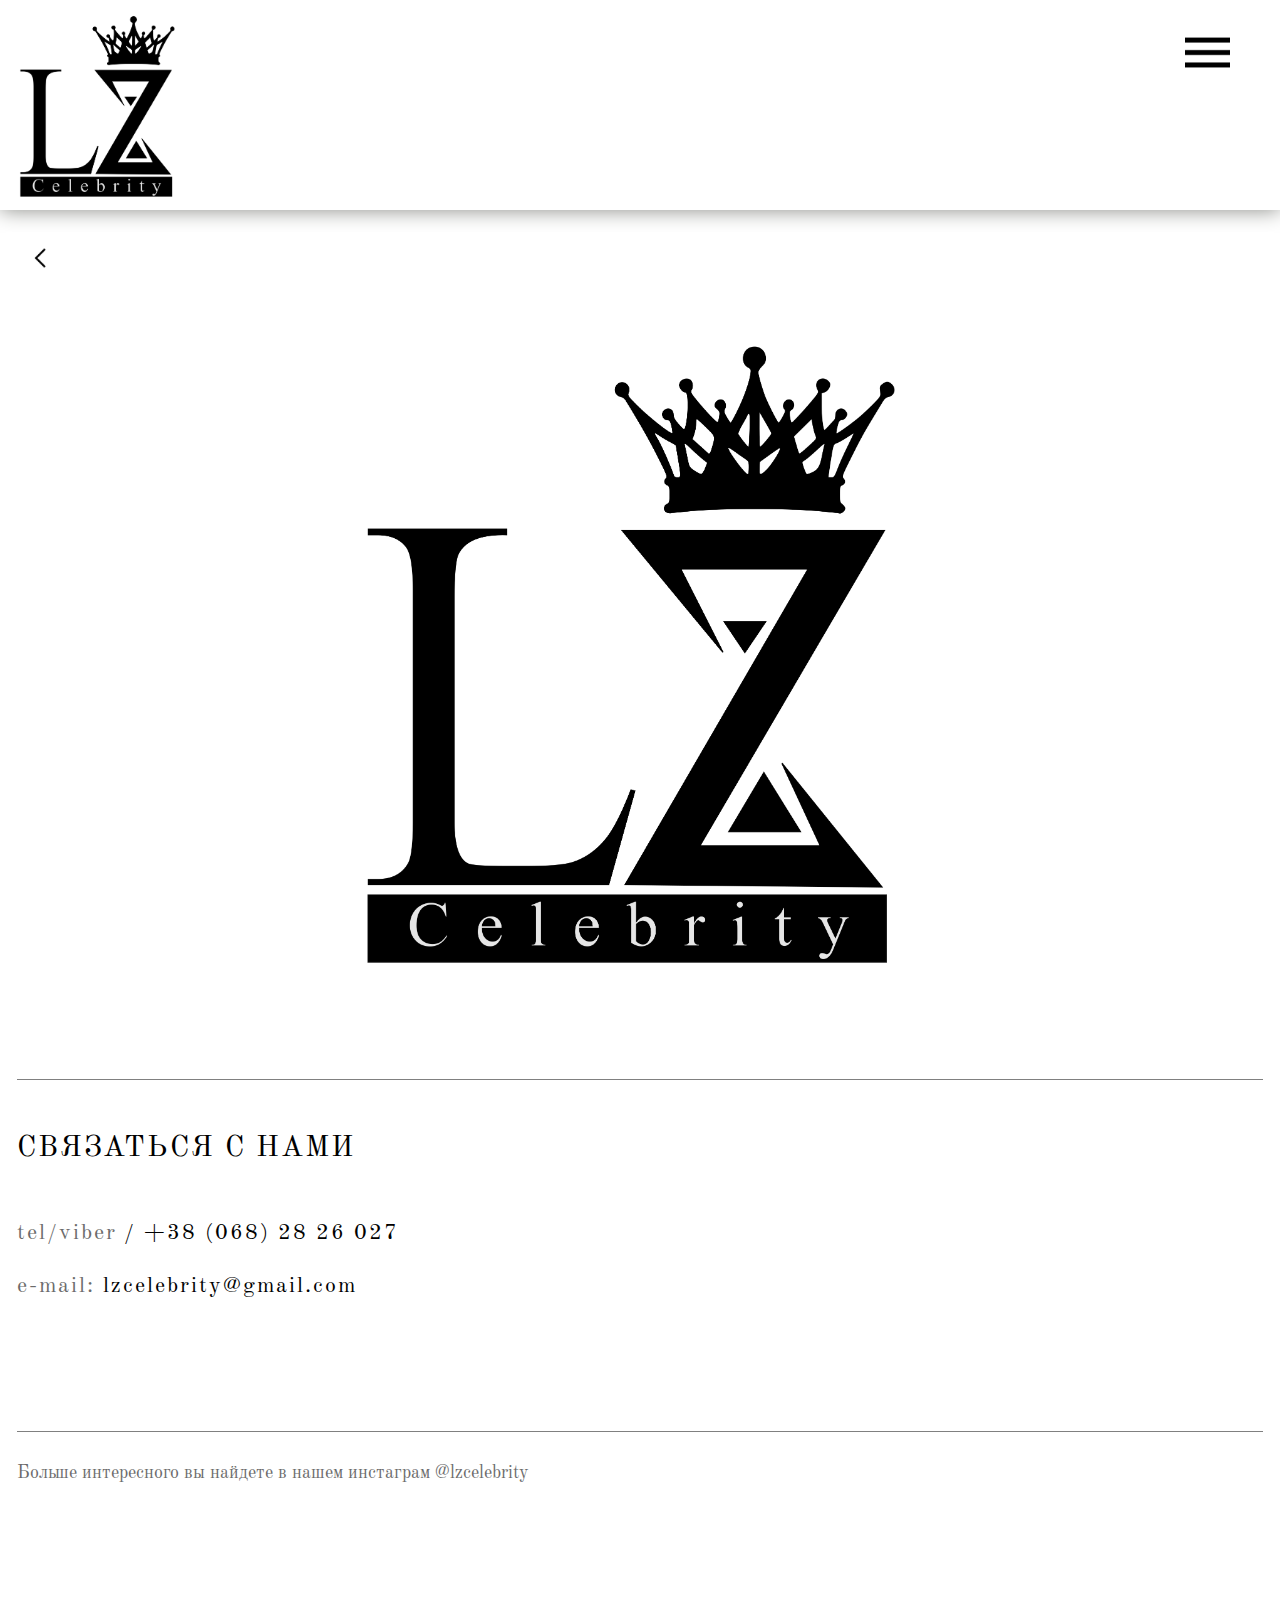
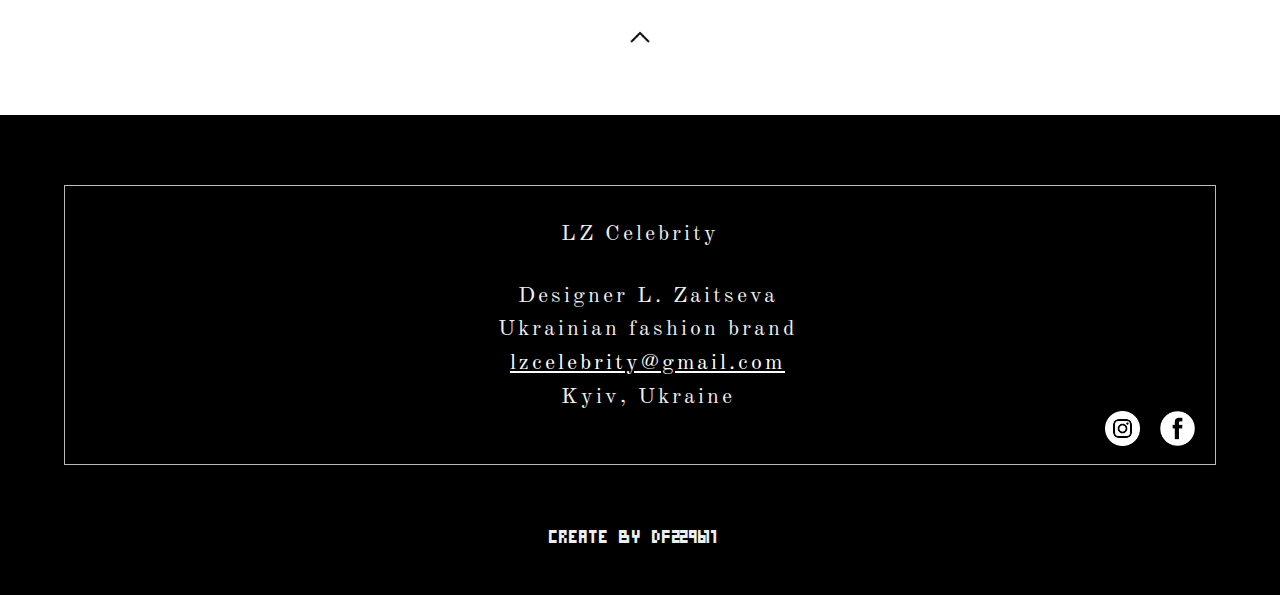
<file: contact.html>
<!DOCTYPE html>
<html>
<head>
	<meta charset="utf-8">
	<meta name="viewport" content="width=device-width, initial-scale=0.7">
	<link rel="stylesheet" href="css/style.css">
	<script src="src/scrollTop.js"></script>
	<script src="src/dropMenu.js"></script>
	<script src="src/loadPage.js"></script>
</head>
<body>

	<!-- HEADRE -->
	<header id="header"></header>

	<div class="bodyblock">
		
		<div class="panel"><a href="index.html"><img src="img/left.png"></a></div>


		<div class="contact">
			 <div class="column">
				<img src="img/logo.png">
			</div>
		</div>

		<div class="viewtext">
			<br>
			<br>
			<hr>
			<br>
			<br>
			<p><span class="fb27">СВЯЗАТЬСЯ С НАМИ</span></p>
			<br>
			<br>
			<p><span class="fg20">tel/viber</span>
			<span class="fb20">/ +38 (068) 28 26 027</span></p>
			<br>
			<p><span class="fg20">e-mail:</span><span class="fb20"> lzcelebrity@gmail.com</span></p>
			<br>
			<br>
			<br>
			<br>
			<br>
			<hr>
			<br>
			<p><span class="fg18">Больше интересного вы найдете в нашем инстаграм @lzcelebrity</span></p>
			<br>
			<br>
			<br>


		</div>
<!--		<div class="top"> <a href="#" id="up" onclick="return up()">наверх</a> </div> -->
		<div class="top"> <a href="#" id="up" onclick="return up()"><img src="img/up.png"></a></div>
	</div>

	<!-- FOOTER -->
	<footer id="footer"></footer>

</body>
</html>
</file>
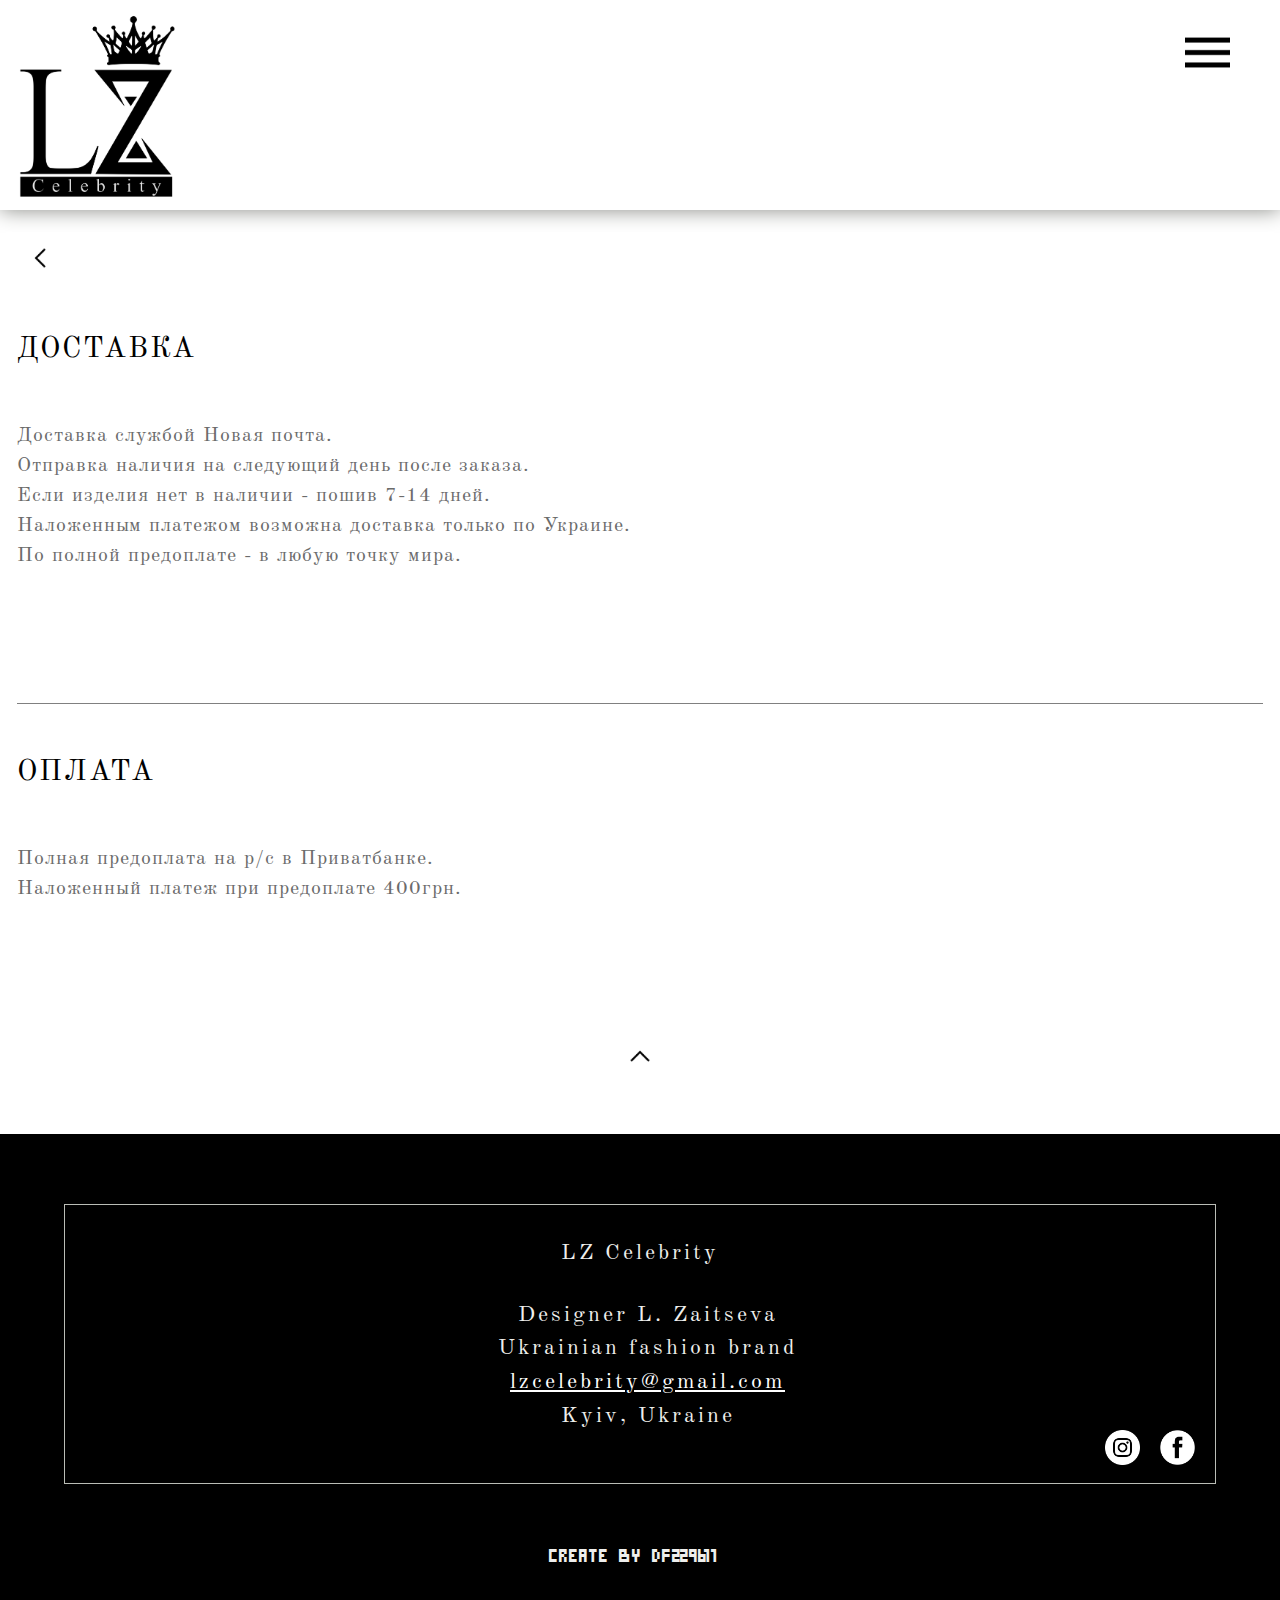
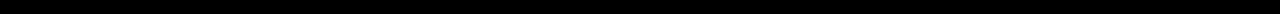
<file: payment.html>
<!DOCTYPE html>
<html>
<head>
	<meta charset="utf-8">
	<meta name="viewport" content="width=device-width, initial-scale=0.7">
	<link rel="stylesheet" href="css/style.css">
	<script src="src/scrollTop.js"></script>
	<script src="src/dropMenu.js"></script>
	<script src="src/loadPage.js"></script>
</head>
<body>
	
	<!-- HEADRE -->
	<header id="header"></header>

	<div class="bodyblock">
		
		<div class="panel"><a class="fbp20" href="index.html"><img src="img/left.png"></a></div>


		<div class="viewtext">
			<p><span class="fb27">ДОСТАВКА</span></p>
			<br>
			<br>
			<p><span class="fg19">Доставка службой Новая почта.<span></p>
			<p><span class="fg19">Отправка наличия на следующий день после заказа.<span></p>
			<p><span class="fg19">Если изделия нет в наличии - пошив 7-14 дней.<span></p>
			<p><span class="fg19">Наложенным платежом возможна доставка только по Украине.<span></p>
			<p><span class="fg19">По полной предоплате - в любую точку мира.<span></p>
			<br>
			<br>
			<br>
			<br>
			<br>
			<hr>
			<br>
			<br>
			<p><span class="fb27">ОПЛАТА</span></p>
			<br>
			<br>
			<p><span class="fg19">Полная предоплата на р/с в Приватбанке.<span></p>
			<p><span class="fg19">Наложенный платеж при предоплате 400грн.<span></p>
			<br>
			<br>
			<br>

		</div>
<!--		<div class="top"> <a href="#" id="up" onclick="return up()">наверх</a> </div> -->
		<div class="top"> <a href="#" id="up" onclick="return up()"><img src="img/up.png"></a></div>
	</div>

	<!-- FOOTER -->
	<footer id="footer"></footer>

</body>
</html>
</file>
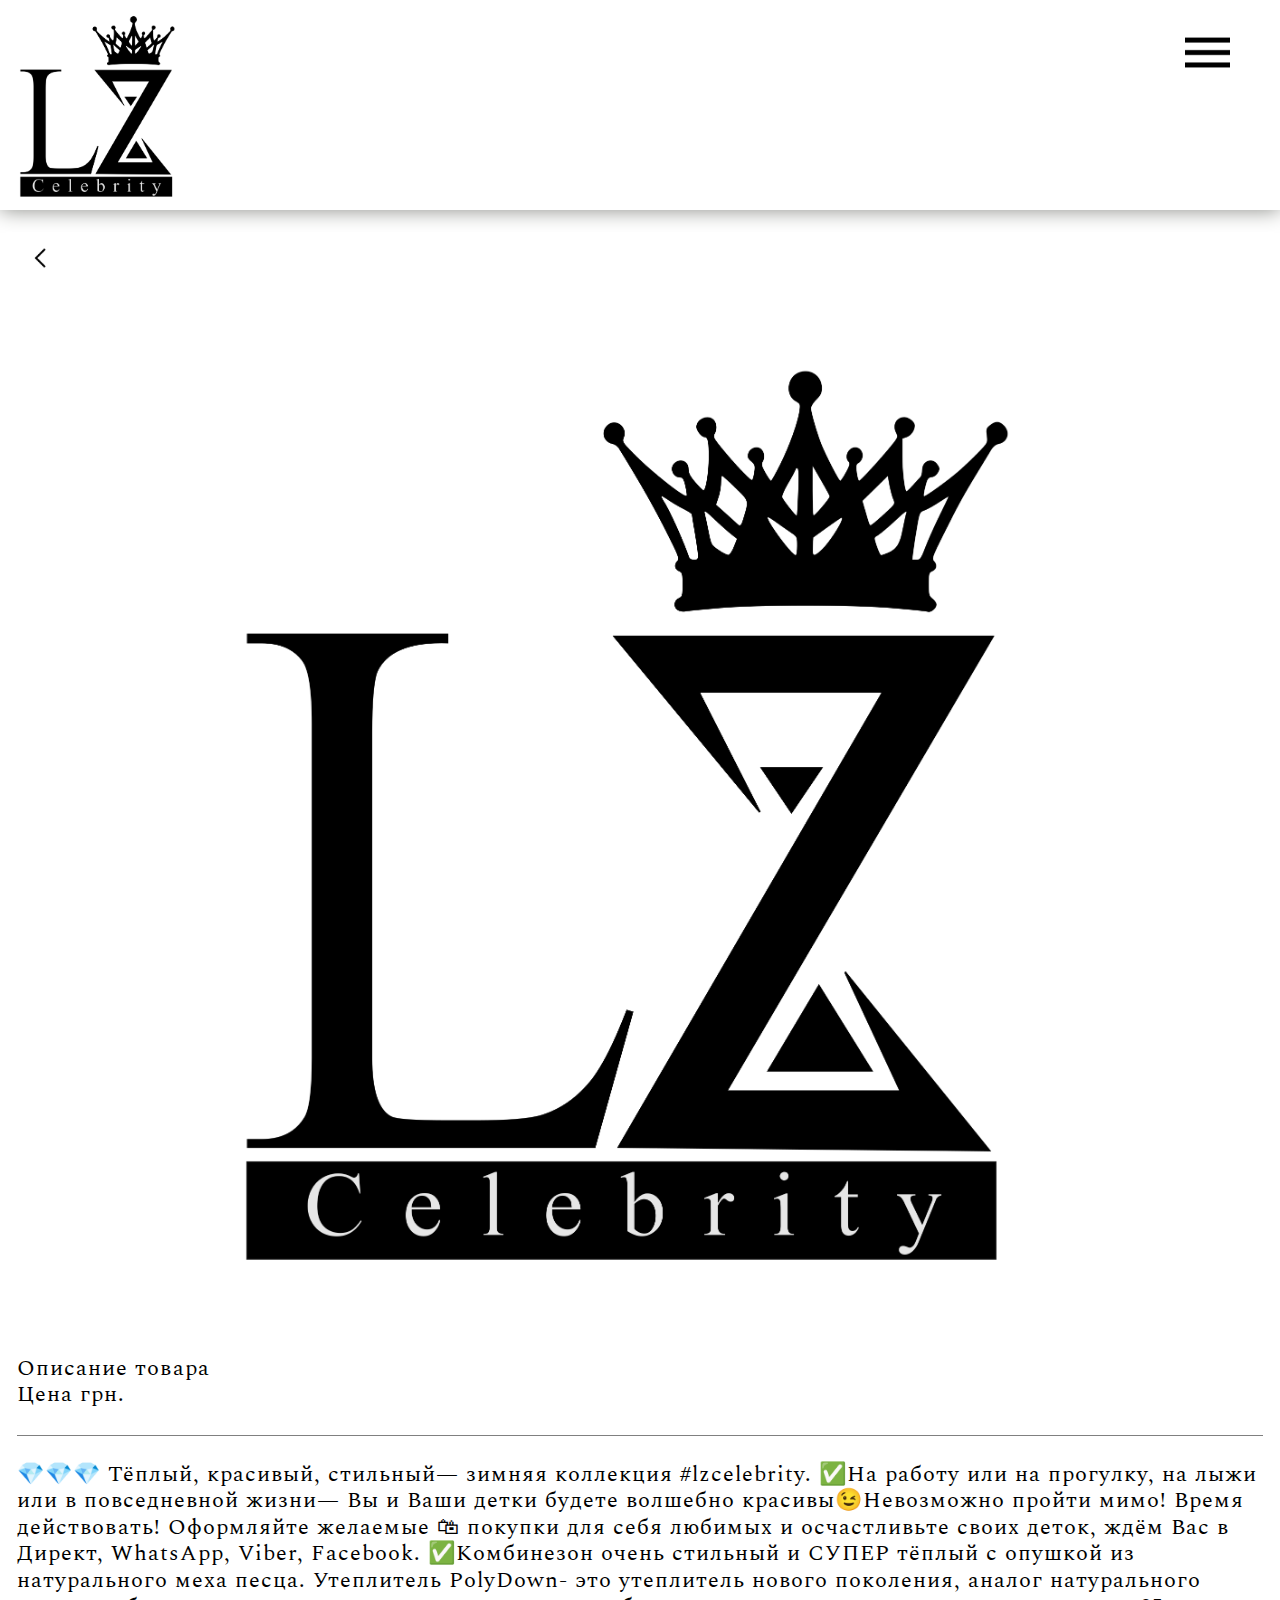
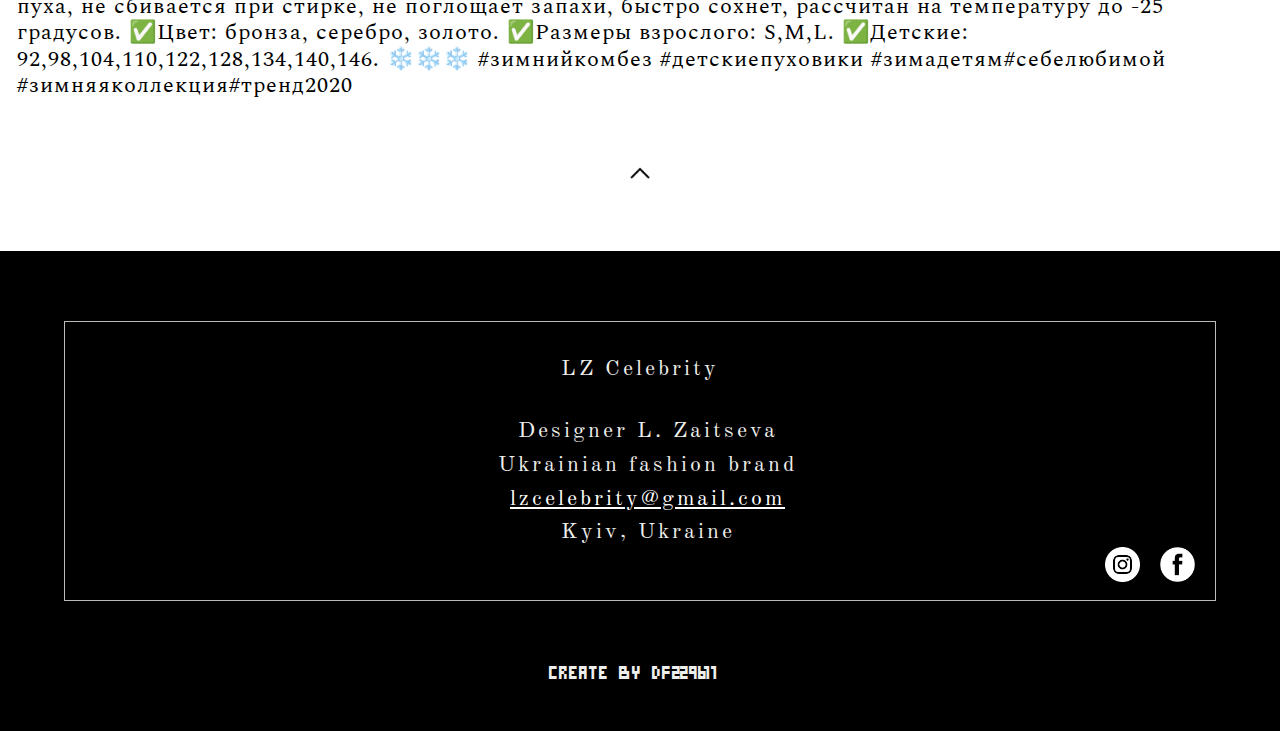
<file: v0000.html>
<!DOCTYPE html>
<html>
<head>
	<meta charset="utf-8">
	<meta name="viewport" content="width=device-width, initial-scale=0.7">
	<link rel="stylesheet" href="css/style.css">
	<script src="src/scrollTop.js"></script>
	<script src="src/dropMenu.js"></script>
	<script src="src/loadPage.js"></script>
</head>
<body>

	<!-- HEADRE -->
	<header id="header"></header>
	
	<div class="bodyblock">
		
		<!-- <div class="panel"><a href="index.html">магазин</a></div> -->
		<div class="panel"><a href="index.html"><img src="img/left.png"></a></div>

		<div class="row">
			 <div class="column">
				<img src="img/logo.png">
			</div>
		</div>

		<div class="viewtext">
			<br>
			<p>Описание товара</p>
			<p>Цена грн.</p>
			<br>
			<hr>
			<br>
			<p>
			💎💎💎 Тёплый, красивый, стильный— зимняя коллекция #lzcelebrity. ✅На работу или на прогулку, на лыжи или в повседневной жизни— Вы и Ваши детки будете волшебно красивы😉Невозможно пройти мимо! Время действовать! Оформляйте желаемые 🛍 покупки для себя любимых и осчастливьте своих деток, ждём Вас в Директ, WhatsApp, Viber, Facebook. ✅Комбинезон очень стильный и СУПЕР тёплый с опушкой из натурального меха песца. Утеплитель PolyDown- это утеплитель нового поколения, аналог натурального пуха, не сбивается при стирке, не поглощает запахи, быстро сохнет, рассчитан на температуру до -25 градусов.
			✅Цвет: бронза, серебро, золото.
			✅Размеры взрослого: S,M,L.
			✅Детские: 92,98,104,110,122,128,134,140,146. ❄️❄️❄️
			#зимнийкомбез #детскиепуховики #зимадетям#себелюбимой #зимняяколлекция#тренд2020
			</p>

		</div>

		<div class="top"> <a href="#" id="up" onclick="return up()"><img src="img/up.png"></a></div>
	</div>

	<!-- FOOTER -->
	<footer id="footer"></footer>

</body>
</html>
</file>
<file: css/style.css>
* {
	margin: 0; padding: 0; 
	box-sizing: border-box;
}

@font-face {
	font-family: PixelCyr;					/* Гарнитура шрифта */
    src: url('../fonts/PixelCyr.ttf');		/* Путь к файлу со шрифтом */ 
}

@font-face {
	font-family: FontAll;					/* Гарнитура шрифта */
    src: url('../fonts/OldStandardTT-Regular.ttf');		/* Путь к файлу со шрифтом */ 
}

@font-face {
	font-family: FontV;					/* Гарнитура шрифта */
    src: url('../fonts/Spectral-Regular.ttf');		/* Путь к файлу со шрифтом */ 
}


body{
	background-color: white;				/* Цвет фона веб-страницы */
} 

hr {
	margin: 0px auto;
	width: 100%;
	border: none; /* Убираем границу */
	background-color: grey; /* Цвет линии */
    color: red; /* Цвет линии для IE6-7 */
    height: 1px; /* Толщина линии */
}

header{

	height: 200px;
	/*background: url(../img/wood.png) repeat-x center top;*/
	background-color: white;
	text-align: center;
	padding-top: 0px;
	padding-bottom: 0px;
	font-family: FontAll;
	border: 0px solid #BABDB6FF;
	font-weight: bold;
	font-style: normal;
	font-size: 100%;
	color: black;
	box-shadow: 0 0 20px #888A85FF;	
}

.block{
	margin: 0px auto;
	width: 99%;
	margin-top: 0px;
	margin-bottom: 0px;
	padding-left: 0px;
	padding-right: 0px;
	padding-top: 0px;
	padding-bottom: 0px; 
	border: 0px solid #BABDB6FF;
	border-radius: 0px;
	box-shadow: 0 0 0px #888A85FF;
	font-size: 20px;
	font-family: FontAll;
	float: left;

}

.bodyblock{
	background-color: white;			/* Цвет фона веб-страницы */
	margin: 0px auto;
	width: 99%;
	margin-top: 22px;
	margin-bottom: 50px;
	padding-left: 10px;
	padding-right: 10px;
	padding-top: 0px;
	padding-bottom: 0px; 
	border: 1px solid white;
	font-size: 20px;
	font-family: FontAll;
}


.logo{
	cursor: pointer;
	width: 35%;							/* Ширина блока */
	height: 95%;						/* Высота блока */
	background: url(../img/logo.png);	/* Путь к фоновому рисунку */
	background-repeat: no-repeat;		/* Повторяем фон */
	background-position: top left;		/* Положение фона */
	background-size: contain;			/* Масштабируем фон */
	float: left;						/* Обтекание блока */
	border: 0px solid #000000FF;		/* Контур блока */
	font-family: FontAll;				/* Шрифт блока */
	font-size: 50px;					/* Размер шрифта блока */
	color: black;						/* Цвет текста блока */
	margin-left: 0px;					/* Отступ блока слева */
	margin-top: 0px;					/* Отступ блока сверху */
}

.logo a{
    color: #919191;			/* Цвет ссылок */
	text-decoration: none;	/* Отменяем подчеркивание у ссылки */
	background-color:  white;
}

.logo a:visited {
	color: #919191;			/* Цвет посещенных ссылок */
	text-decoration: none;	/* Отменяем подчеркивание у ссылки */

}

.logo a:active {
	color: white;			/* Цвет активных ссылок */
	text-decoration: none;	/* Отменяем подчеркивание у ссылки */
	background-color:  black;	
}

.content{
    display: block;
    cursor: pointer;
	background-color: #fcfcfc;			/* Цвет фона блока */
	margin: 0px auto;
	width: 90%;
	margin-top: 80px;
	margin-bottom: 80px;
	padding-left: 0%;
	padding-right: 0%;
	padding-top: 0%;
	padding-bottom: 0%; 
	border: 0px solid #D2D2D2FF;
	border-radius: 0px;
	box-shadow: 0 0 15px #888A85FF;
	font-family: FontAll;
	font-size: 22px;
	letter-spacing: 1px;
	line-height: 1.2;
}

.content p{
	margin-left: 25px;
	margin-top: 15px;
}

.content img{
    display: block; /* Блочный элемент (для старых браузеров) */
    margin: 0 auto; /* Выравнивание по центру */
	width: 100%;	/* Ширина */
}

footer{
	border: 0px solid #BABDB6FF;
	height: 480px;
	width:  100%;
	text-align:center;
	background-color: #000000FF;
	margin-top: 0px;
	padding-top: 30px;
	padding-bottom: 30px;
	color: #D3D7CFFF;
	font-family: FontAll;
	float: left;
}

.information{
	width: 90%;
	height: 280px;
	margin: 0px auto;
	float: left;
	border:1px solid #BABDB6FF;
	font-family: FontAll;
	font-size: 22px;
	color: #EEEEECFF;
	margin-left: 5%;
	margin-top: 40px;
	margin-bottom: 0px;
	padding-top: 5px;
	letter-spacing: 3px;
	line-height: 1.3;
}

.information p{
	text-align: center;
	margin-left: 15px;
	margin-top: 5px;
}

.information a{
    color: white;			/* Цвет ссылок */
}

.information a:visited {
	color: #cecece;			/* Цвет посещенных ссылок */
}

.information a:active {
	color: #ffff00;			/* Цвет активных ссылок */
}

.creator{
	width: 99%;
	height: 30px;
	float: left;
	border: 0px solid #BABDB6FF;
	font-family: PixelCyr;
	font-size: 18px;
	color: #EEEEECFF;
	margin-left: 0px;
	margin-top: 60px;
}

/* Меню навигации */

.navbar {
    overflow: hidden;
    background-color: white;
    border: 0px solid #BABDB6FF;
	font-family: FontAll;
    float: right;
	letter-spacing: 6px;
	font-style: normal;
	font-weight: normal;
}

.navbar a {
    float: left;
    font-size: 21px;
    color: black;
    text-align: center;
    padding: 14px 16px;
    text-decoration: none;
    float: left;			/* left */
    margin-top: 30px;
}

/* Впадающее меню */
.dropdown {
    float: left;			/* left */
    overflow: hidden;
}

/* Меню выпадения решетка*/
.dropdown .dropbtn {
    cursor: pointer;
    font-size: 21px;    
    border: none;
    outline: none;
    color: white;
    padding: 14px 16px;
    background-color: inherit;
    font-family: inherit;
	margin-left: 20px;
    margin-right: 50px;
    margin-top: 30px;
	width: 45px;
	height: 45px;
	background: url(../img/60510.png);		/* Путь к фоновому рисунку */
	background-repeat: no-repeat;			/* Повторяем фон */
	background-position: top center;		/* Положение фона */
	background-size: contain;				/* Масштабируем фон */
}

/* Меню при наведении */
.navbar a:hover, .dropdown:hover .dropbtn, .dropbtn:focus {
    background-color: white;
}

/* Выпадающий блок */
.dropdown-content {
    display: none;
    position: absolute;
    background-color: #E8E8E8;
    min-width: 320px;
    min-height: 250px;
	border: 0px solid #D2D2D2FF;
	border-radius: 0px;
    box-shadow: 0px 8px 16px 10px #888A85FF;
    z-index: 1;
    right: 5%;
    padding-left: 10px;
    padding-right: 10px;
    padding-top: 10px;
    padding-bottom: 20px;
}

/* То что внутри выпадающего блока */
.dropdown-content a {
    float: none;
    color: grey;
    padding: 2% 15px;
    text-decoration: none;
    display: block;
    text-align: left;
    color: black;
}

.dropdown-content a:hover {
    background-color: #ddd;
}

.show {
    display: block;
}

/* наверх */
.top a {
    display: -ms-flexbox; /* IE10 */
    display: flex;
    -ms-flex-wrap: wrap; /* IE10 */
    width: 50px;
    height: 50px;
	margin: 0px auto;
	border: 0px solid #D2D2D2FF;
	font-size: 50px;
	text-decoration: none;	/* Отменяем подчеркивание у ссылки */
	border-radius: 50px;
}

.top img{
	width:  100%;
}

.row {
    display: -ms-flexbox; /* IE10 */
    display: flex;
    -ms-flex-wrap: wrap; /* IE10 */
    flex-wrap: wrap;
    padding: 0 4px;
    border: 0px solid #D2D2D2FF;
	max-width: 85%;
	margin: 0 auto;
}

* Create four equal columns that sits next to each other */
.column {
    -ms-flex: 25%; /* IE10 */
    flex: 25%;
    max-width: 25%;
    padding: 0 4px;
}

.column img {
    margin-top: 8px;
    vertical-align: middle;
    width:  100%;
}

.viewtext{
    
    display: block; /* Блочный элемент (для старых браузеров) */
	background-color: #FFFFFF;			/* Цвет фона блока */
	/* margin: 0px auto; */
	width: 100%;
	margin-top: 50px;
	margin-bottom: 50px;
	border: 0px solid #D2D2D2FF;
	font-size: 22px;
	font-family: FontV;
	float: left;
	letter-spacing: 1px;
	line-height: 1.2;
}

.viewtext p{

	text-align: left;
}

.contact{

    display: block;
	margin: 0 auto;
    border: 0px solid #D2D2D2FF;
	max-width: 45%;
}

/* Responsive layout - makes a two column-layout instead of four columns */
@media screen {
	header{
		height: 210px;
	}
    
    .content {
        width: 60%;
    }
	
	.row {
        max-width: 80%;
	}

	.contact {
        max-width: 55%;
	}
}

/* Responsive layout - makes a two column-layout instead of four columns */
@media screen and (max-width: 800px) {

	/* Меньше 800px*/

    .column {
        -ms-flex: 100%;
        flex: 100%;
        max-width: 100%;
    }

	header{
		height: 180px;
	}

    .content {
        width: 90%;
    }

	.row {
        max-width: 100%;
	}
	
	.contact{
        max-width: 90%;
	}
}


.panel {
    display: -ms-flexbox; /* IE10 */
    display: flex;
    -ms-flex-wrap: wrap; /* IE10 */
    width: 50px;
    height: 50px;
	border: 0px solid #D2D2D2FF;
	font-family: FontAll;
	font-size: 28px;
	text-decoration: none;	/* Отменяем подчеркивание у ссылки */
	letter-spacing: 2px;
}

.panel a{
    color: #919191;			/* Цвет ссылок */
	text-decoration: none;	/* Отменяем подчеркивание у ссылки */
	background-color:  white;
}

.panel a:visited {
	color: #919191;			/* Цвет посещенных ссылок */
	text-decoration: none;	/* Отменяем подчеркивание у ссылки */

}

.panel a:active {
	color: white;			/* Цвет активных ссылок */
	text-decoration: none;	/* Отменяем подчеркивание у ссылки */
	background-color:  black;	
}

.panel img {
	width:  100%;
}

/* Больше интересного*/
.fg18{
	font-family: FontAll;
	color: #6b6b6b;
	font-size: 18px;
	letter-spacing: 0px;
}
/* Описание доставка оплата */
.fg19{
	font-family: FontAll;
	color: #6b6b6b;
	font-size: 20px;
	letter-spacing: 1px;
	line-height: 1.5;
}

/* тел эмейл */
.fg20{
	font-family: FontAll;
	color: #6b6b6b;
	font-size: 22px;
	letter-spacing: 2px;
}

.fb20{
	font-family: FontAll;
	color: black;
	font-size: 22px;
	letter-spacing: 2px;
}

/* Заглавные */
.fb27{
	font-family: FontAll;
	color: black;
	font-size: 29px;
	letter-spacing: 2px;
}

.icon {
    display: -ms-flexbox; /* IE10 */
    display: flex;
    -ms-flex-wrap: wrap; /* IE10 */
	width: 35px;
	height: 35px;
	float:  right;
	border: 0px solid white;
	margin-top: 0px;
	margin-left: 0px;
	margin-right: 20px;

}

.icon img{

	width:  100%;
}
</file>
